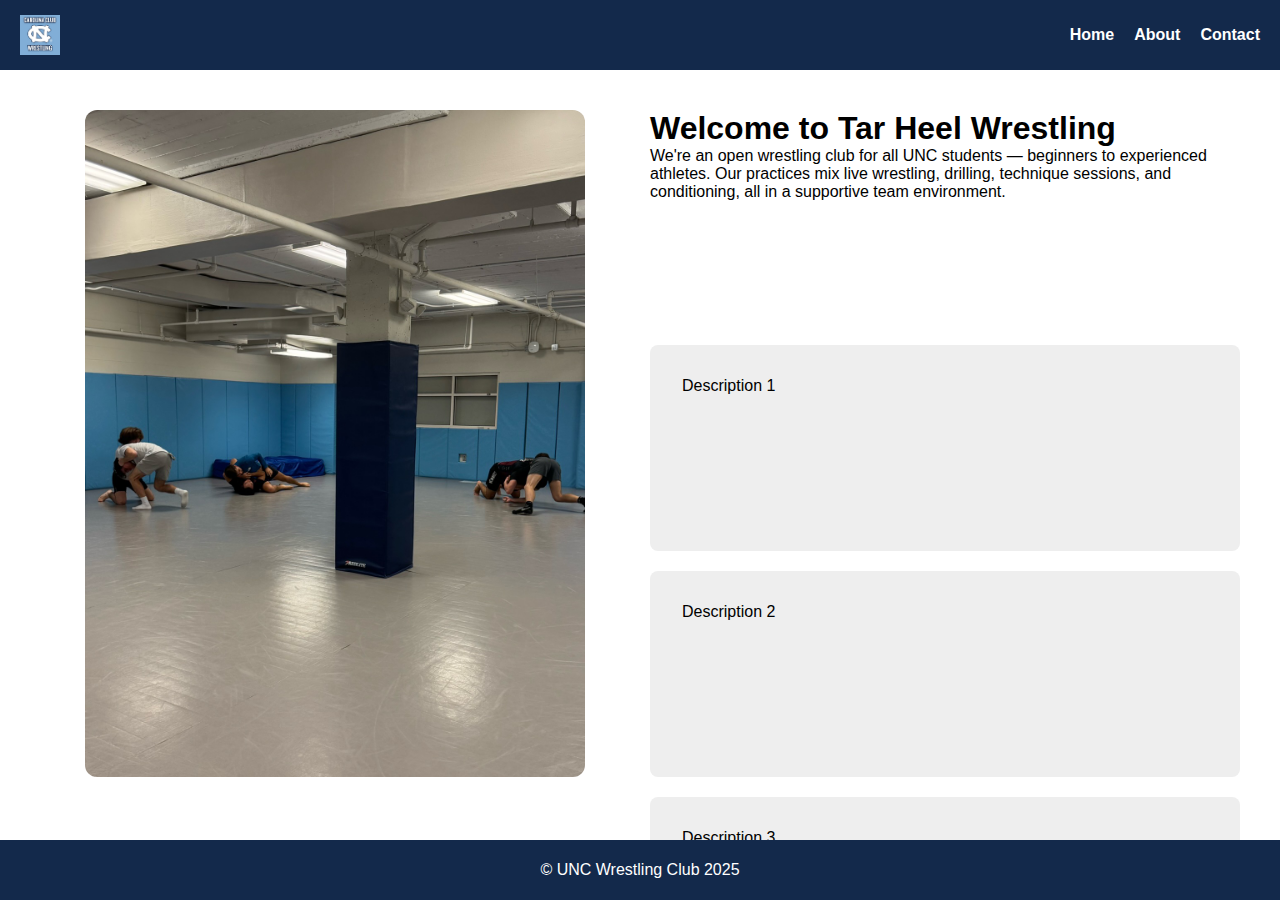
<file: index.html>
<!DOCTYPE html>
<html lang="en">
<head>
  <meta charset="UTF-8">
  <meta name="viewport" content="width=device-width, initial-scale=1.0">
  <title>Tar Heel Wrestling Club</title>
  <link rel="stylesheet" href="styles.css">
</head>


<body>
  <!-- FIXED NAV -->
<nav class="navbar">
  <a href="index.html" class="logo">
    <img src="media/logo.png" alt="Site Logo">
  </a>

  <input type="checkbox" id="menu-toggle" class="menu-toggle">
  <label for="menu-toggle" class="hamburger">
    <span class="line"></span>
    <span class="line"></span>
    <span class="line"></span>
  </label>

  <ul class="nav-links">
    <li><a href="#">Home</a></li>
    <li><a href="#">About</a></li>
    <li><a href="#">Contact</a></li>
  </ul>
</nav>

  <!-- SCROLLABLE GRID SECTION -->
<section class="grid-section">
  <!-- Landing Statement -->
  <div class="hero-statement">
    <h1>Welcome to Tar Heel Wrestling</h1>
    <p>We're an open wrestling club for all UNC students — beginners to experienced athletes. Our practices mix live wrestling, drilling, technique sessions, and conditioning, all in a supportive team environment.</p>
  </div>

  <!-- Slideshow, source https://www.w3schools.com/w3css/w3css_slideshow.asp --> 
<div class="hero-image">
  <div class="w3-content w3-section" style="max-width:500px">
    <img class="mySlides" src="media/practice-shot-1.jpeg" style="width:100%">
    <img class="mySlides" src="media/practice-shot-2.jpeg" style="width:100%">
    <img class="mySlides" src="media/practice-shot-3.jpeg" style="width:100%">
  </div>
</div>


  <!-- Rows 2–4 -->
  <div class="item">Description 1</div>
  <div class="item">Description 2</div>
  <div class="item">Description 3</div>
</section>

  <!-- FIXED FOOTER -->
  <footer class="footer">© UNC Wrestling Club 2025</footer>

  <script src="script.js"></script>
</body>
</file>
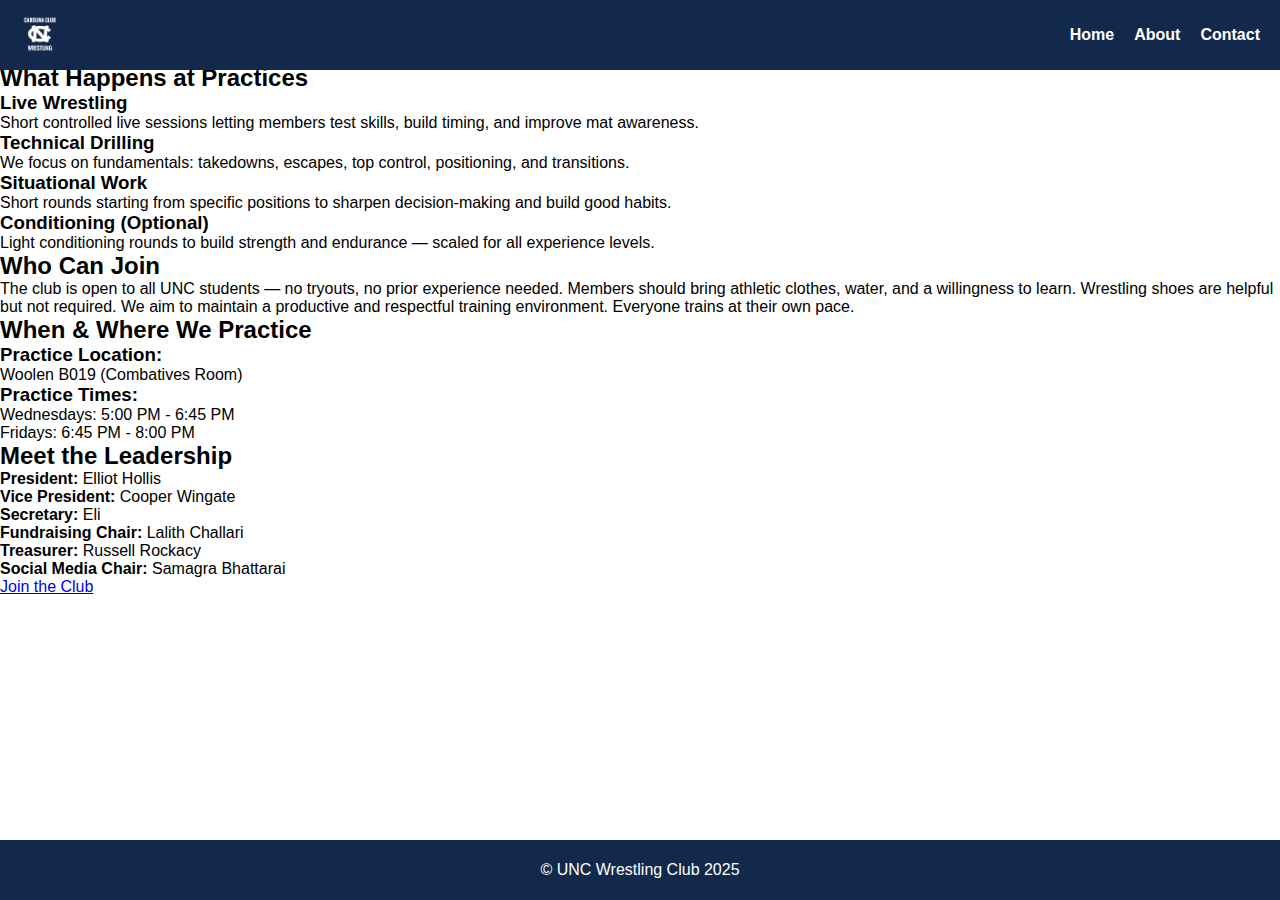
<file: about.html>
<!DOCTYPE html>
<html lang="en">
<head>
  <meta charset="UTF-8">
  <meta name="viewport" content="width=device-width, initial-scale=1.0">
  <title>About - UNC Wrestling Club</title>
  <link rel="stylesheet" href="styles.css">
</head>

<body>
  <!-- FIXED NAV -->
<nav class="navbar">
  <a href="index.html" class="logo">
    <img src="media/transperantlogo.png" alt="Site Logo">
  </a>

  <input type="checkbox" id="menu-toggle" class="menu-toggle">
  <label for="menu-toggle" class="hamburger">
    <span class="line"></span>
    <span class="line"></span>
    <span class="line"></span>
  </label>

  <ul class="nav-links">
    <li><a href="index.html">Home</a></li>
    <li><a href="about.html">About</a></li>
    <li><a href="contact.html">Contact</a></li>
  </ul>
</nav>

  <!-- ABOUT CONTENT SECTION -->
<section class="about-section">

  <!-- About the club -->
  <div class="about-block">
    <h2>About UNC Wrestling</h2>
    <p>UNC Club Wrestling is an open, student-run organization for anyone interested in the sport — beginners, returning athletes, and competitive wrestlers. Our mission is to create a supportive environment where students can develop technique, build strength, and enjoy the folkstyle wrestling community at UNC.</p>
  </div>

  <!-- what happens at practices -->
  <div class="about-block">
    <h2>What Happens at Practices</h2>
    <div class="practice-cards">
      <div class="practice-card">
        <h3>Live Wrestling</h3>
        <p>Short controlled live sessions letting members test skills, build timing, and improve mat awareness.</p>
      </div>
      <div class="practice-card">
        <h3>Technical Drilling</h3>
        <p>We focus on fundamentals: takedowns, escapes, top control, positioning, and transitions.</p>
      </div>
      <div class="practice-card">
        <h3>Situational Work</h3>
        <p>Short rounds starting from specific positions to sharpen decision-making and build good habits.</p>
      </div>
      <div class="practice-card">
        <h3>Conditioning (Optional)</h3>
        <p>Light conditioning rounds to build strength and endurance — scaled for all experience levels.</p>
      </div>
    </div>
  </div>

  <!-- who can join -->
  <div class="about-block">
    <h2>Who Can Join</h2>
    <p>The club is open to all UNC students — no tryouts, no prior experience needed. Members should bring athletic clothes, water, and a willingness to learn. Wrestling shoes are helpful but not required. We aim to maintain a productive and respectful training environment. Everyone trains at their own pace.</p>
  </div>

  <!-- when where we practice -->
  <div class="about-block">
    <h2>When & Where We Practice</h2>
    <div class="schedule-info">
      <div class="schedule-block">
        <h3>Practice Location:</h3>
        <p>Woolen B019 (Combatives Room)</p>
      </div>
      <div class="schedule-block">
        <h3>Practice Times:</h3>
        <p>Wednesdays: 5:00 PM - 6:45 PM<br>Fridays: 6:45 PM - 8:00 PM</p>
      </div>
    </div>
  </div>

  <!-- leadership -->
  <div class="about-block">
    <h2>Meet the Leadership</h2>
    <div class="leadership-grid">
      <div class="leader">
        <p><strong>President:</strong> Elliot Hollis</p>
      </div>
      <div class="leader">
        <p><strong>Vice President:</strong> Cooper Wingate</p>
      </div>
      <div class="leader">
        <p><strong>Secretary:</strong> Eli</p>
      </div>
      <div class="leader">
        <p><strong>Fundraising Chair:</strong> Lalith Challari</p>
      </div>
      <div class="leader">
        <p><strong>Treasurer:</strong> Russell Rockacy</p>
      </div>
      <div class="leader">
        <p><strong>Social Media Chair:</strong> Samagra Bhattarai</p>
      </div>
    </div>
  </div>

  <!-- join button -->
  <div class="cta-container">
    <a href="contact.html" class="btn-join">Join the Club</a>
  </div>

</section>

  <!-- FIXED FOOTER -->
  <footer class="footer">© UNC Wrestling Club 2025</footer>

  <script src="script.js"></script>
</body>
</html>
</file>
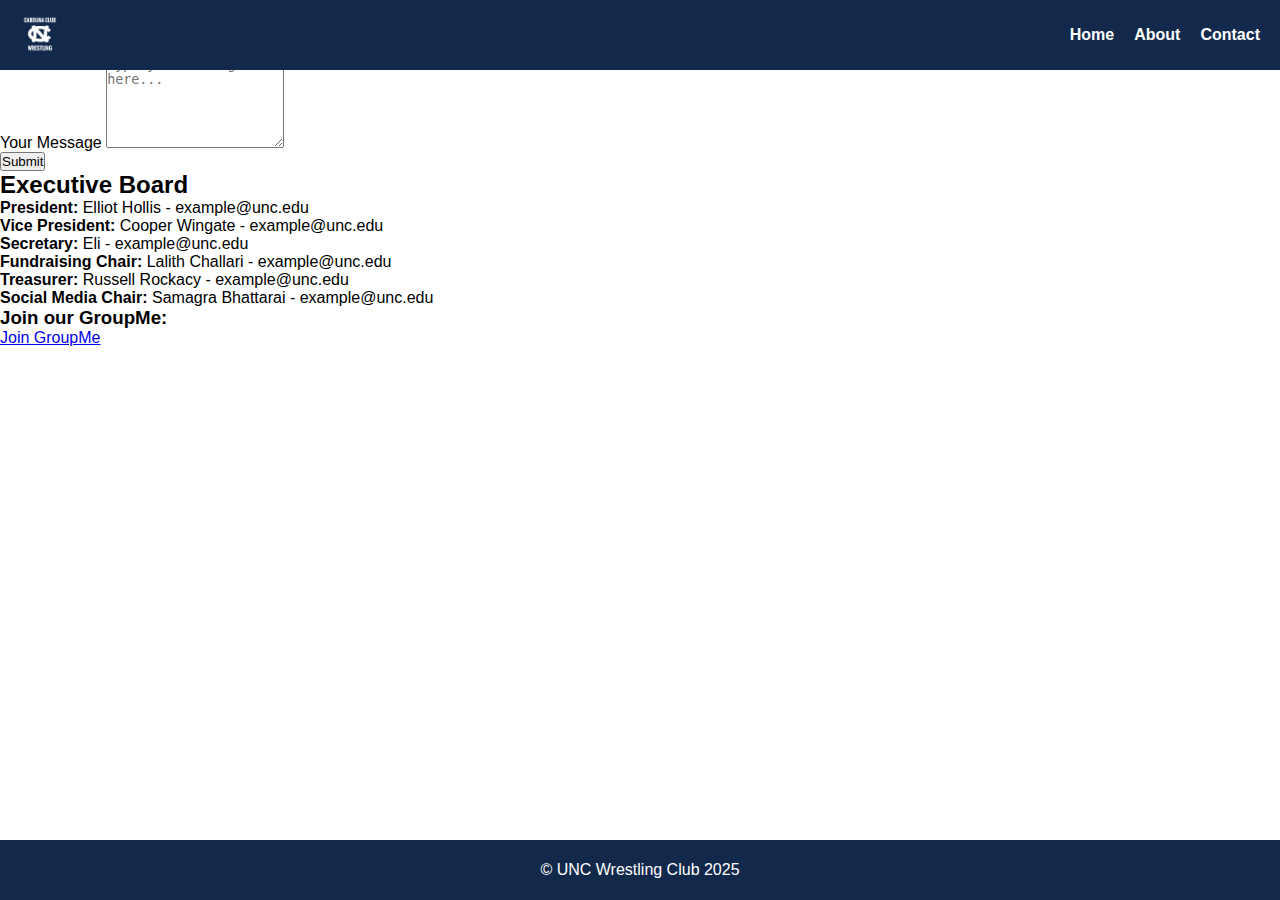
<file: contact.html>
<!DOCTYPE html>
<html lang="en">
<head>
  <meta charset="UTF-8">
  <meta name="viewport" content="width=device-width, initial-scale=1.0">
  <title>Contact - UNC Wrestling Club</title>
  <link rel="stylesheet" href="styles.css">
</head>

<body>
  <!-- FIXED NAV -->
<nav class="navbar">
  <a href="index.html" class="logo">
    <img src="media/transperantlogo.png" alt="Site Logo">
  </a>

  <input type="checkbox" id="menu-toggle" class="menu-toggle">
  <label for="menu-toggle" class="hamburger">
    <span class="line"></span>
    <span class="line"></span>
    <span class="line"></span>
  </label>

  <ul class="nav-links">
    <li><a href="index.html">Home</a></li>
    <li><a href="about.html">About</a></li>
    <li><a href="contact.html">Contact</a></li>
  </ul>
</nav>

  <!-- CONTACT CONTENT SECTION -->
<section class="contact-section">

  <!-- Page Title -->
  <h1 class="contact-title">Contact Us</h1>

  <!-- Contact Form Card. Used formsubmit.co for form handling  -->
  <div class="contact-card">
    <form class="contact-form" action="https://formsubmit.co/Pep@unc.edu" method="POST">
      <div class="form-group">
        <label for="email">Your Email</label>
        <input type="email" id="email" name="email" required placeholder="your.email@unc.edu">
      </div>

      <div class="form-group">
        <label for="message">Your Message</label>
        <textarea id="message" name="message" rows="6" required placeholder="Type your message here..."></textarea>
      </div>

      <button type="submit" class="btn-submit">Submit</button>
    </form>
  </div>

  <!-- Executive Board Card, used strong to get unc color bolded titles for names-->
  <div class="contact-card">
    <h2>Executive Board</h2>
    <div class="board-list">
      <p><strong>President:</strong> Elliot Hollis - example@unc.edu</p>
      <p><strong>Vice President:</strong> Cooper Wingate - example@unc.edu</p>
      <p><strong>Secretary:</strong> Eli - example@unc.edu</p>
      <p><strong>Fundraising Chair:</strong> Lalith Challari - example@unc.edu</p>
      <p><strong>Treasurer:</strong> Russell Rockacy - example@unc.edu</p>
      <p><strong>Social Media Chair:</strong> Samagra Bhattarai - example@unc.edu</p>
    </div>
  </div>

  <!-- GroupMe Link Card -->
  <div class="contact-card groupme-card">
    <h3>Join our GroupMe:</h3>
    <a href="https://groupme.com/join_group/95434331/1x9lSaiF" target="_blank" class="btn-groupme">Join GroupMe</a>
  </div>

</section>

  <!-- FIXED FOOTER -->
  <footer class="footer">© UNC Wrestling Club 2025</footer>

  <script src="script.js"></script>
</body>
</html>
</file>
<file: styles.css>
* {
  margin: 0;
  padding: 0;
  box-sizing: border-box;
}
/* Mobile First Grid For Home Page */
body {
  height: 100vh;
  display: grid;
  grid-template-rows: auto 1fr auto;
  overflow: hidden; /* prevents body scroll */
  font-family: sans-serif;
}


/* Fixed Navbar */

.navbar {
  position: fixed;
  top: 0;
  left: 0;
  right: 0;
  height: 70px;

  display: flex;
  align-items: center;
  justify-content: space-between;

  padding: 0 20px;
  background-color: #13294B;
  color: white;
  z-index: 20;
}

.logo {
  display: flex;
  align-items: center;
}

.logo img {
  height: 40px;          
  width: auto;           
  cursor: pointer;
}

/* Mobile-First Hamburger CSS */
.menu-toggle {
  display: none;
}

.hamburger {
  display: none;
  flex-direction: column;
  justify-content: space-between;
  width: 30px;
  height: 20px;
  cursor: pointer;
}

.hamburger .line {
  width: 100%;
  height: 3px;
  background-color: white;
  border-radius: 2px;
  transition: 0.3s ease;
}

/* Nav links default (desktop) */
.nav-links {
  list-style: none;
  display: flex;
  gap: 20px;
}

.nav-links a {
  color: white;
  text-decoration: none;
  font-weight: 600;
}

.nav-links li:hover {
  background-color: #4B9CD3 ;
}

.nav-links li:hover a {
  color: black;
}


/* Mobile Hamburger Dropdown Menu */

@media (max-width: 767px) {
  .hamburger {
    display: flex;
  }

  .nav-links {
    display: none;
    flex-direction: column;
    position: absolute;
    top: 70px; /* exactly below navbar */
    left: 0;
    width: 100%;
    background-color: #13294B;
    padding: 1rem 0;
    border-radius: 0 0 8px 8px;
    max-height: 60vh;
    overflow-y: auto;

  }

  .nav-links li {
    text-align: center;
    padding: 10px 0;
  }

  /* Dropdown opens */
  .menu-toggle:checked + .hamburger + .nav-links {
    display: flex;
  }

  /* Hamburger animation */
  .menu-toggle:checked + .hamburger .line:nth-child(1) {
    transform: rotate(45deg) translate(5px, 5px);
  }
  .menu-toggle:checked + .hamburger .line:nth-child(2) {
    opacity: 0;
  }
  .menu-toggle:checked + .hamburger .line:nth-child(3) {
    transform: rotate(-45deg) translate(5px, -5px);
  }
}


/* Content Section */
.grid-section {
  overflow-y: auto;
  padding: 16px;

  margin-top: 70px;   /* Spacing for Content from the Fixed Nav and Footer */
  margin-bottom: 60px; 

  display: grid;
  grid-template-columns: 1fr; 
  grid-template-rows: auto auto auto auto; 
  gap: 16px;
}

/* Row 1: centered image */
.hero-image {
  display: flex;
  justify-content: center;
  align-items: center;
}

.hero-image img {
  width: 100%;
  max-width: 500px;   
  border-radius: 12px;
  object-fit: cover;
}

/* Row items */
.item {
  background: #eee;
  padding: 2rem;
  border-radius: 8px;
}

/* FIXED FOOTER */
.footer { 
  position: fixed; bottom: 0; left: 0; right: 0; height: 60px; background-color: #13294B; color: white; display: flex; align-items: center; justify-content: center; z-index: 20; } 

/* Desktop View of Grid Section (Content) */
@media screen and (min-width: 768px) {
  .grid-section {
    display: grid;
    grid-template-columns: 1fr 1fr; 
    grid-template-rows: repeat(3, auto); 
    gap: 20px;
    padding: 40px;
  }

  /* Image spans left column, all rows */
  .hero-image {
    grid-column: 1 / 2;
    grid-row: 1 / 4; 
    display: flex;
    justify-content: center;
    align-items: center;
  }

  .hero-image img {
    width: 100%;
    height: auto;
    object-fit: cover;
  }

  /* Descriptions fill right column rows 1–3 */
  .grid-section > div:not(.hero-image) {
    grid-column: 2 / 3;
  }
}
</file>
